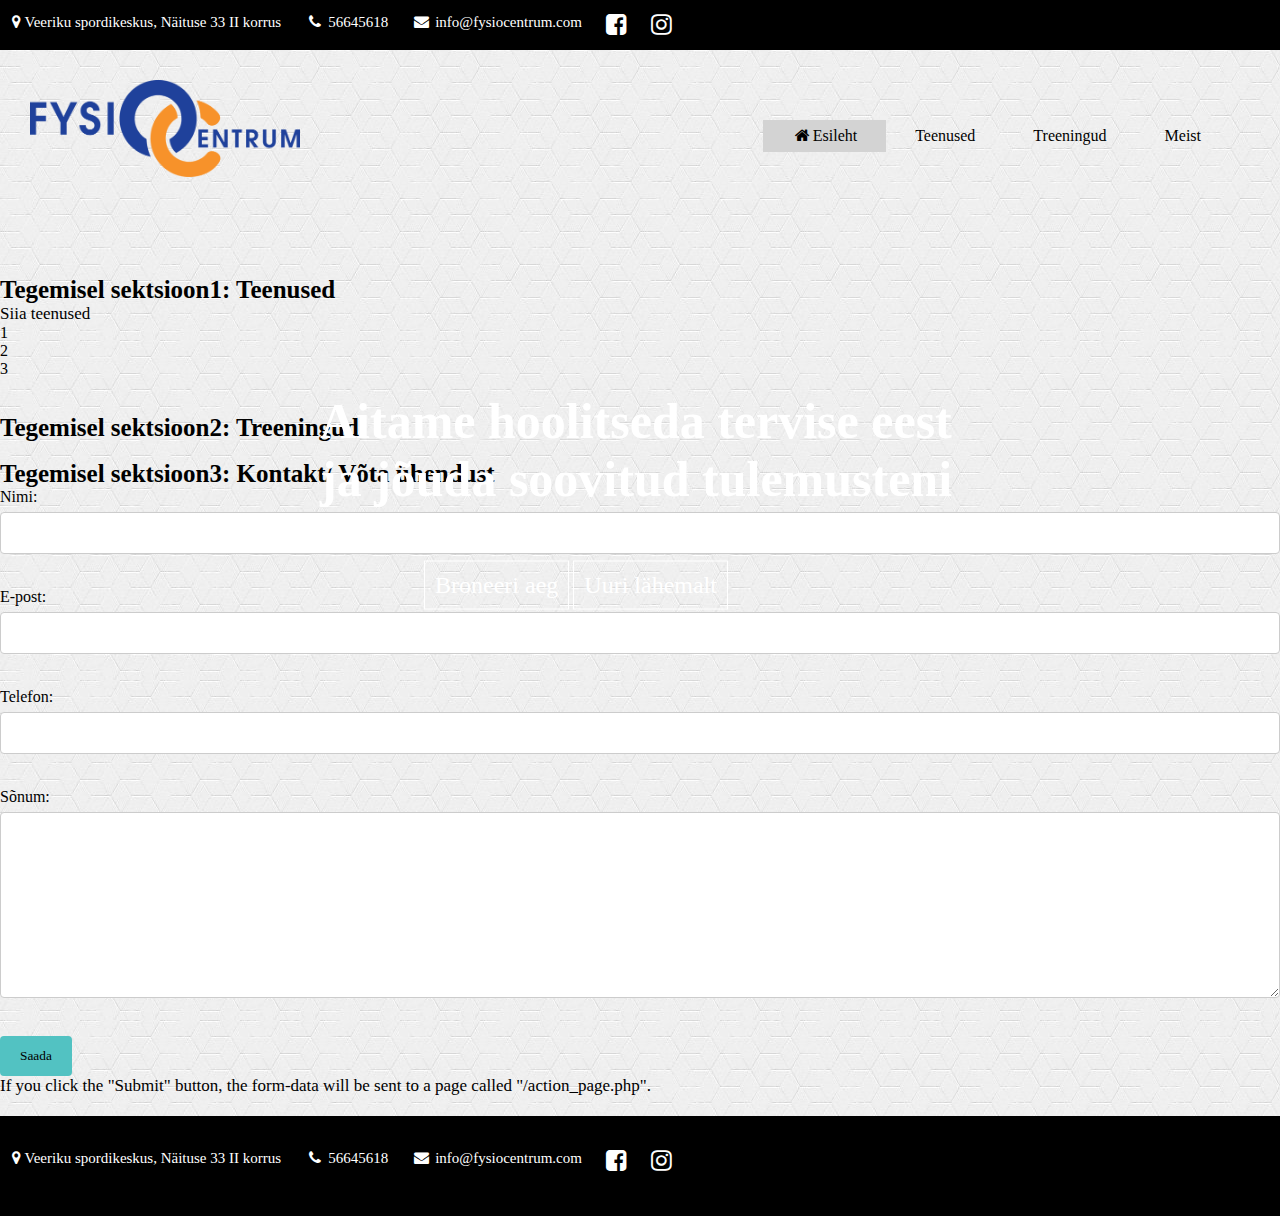
<file: index.html>
<!DOCTYPE html>
<html lang="en">
	<head>
	    <title>FysioCentrum</title>
		<meta charset="UTF-8">
		<meta name="viewport" content="width=device-width, initial-scale=1.0">
		<!-- css file -->
		<link rel="stylesheet" href="css/ühine.css">
		<link rel="stylesheet" href="css/avaleht.css">
		<!-- icon library -->
		<link rel="stylesheet" href="https://cdnjs.cloudflare.com/ajax/libs/font-awesome/4.7.0/css/font-awesome.min.css">
	</head>

	<body>
		<header>
			<!-- icons from fontawesome.com -->
			<div class ="navbar">
				<a href="meist.html#contacts"><i class="fa fa-map-marker"></i> Veeriku spordikeskus, Näituse 33 II korrus</a>
			  	<a href="meist.html#contacts"><i class="fa fa-fw fa-phone"></i> 56645618</a>
			  	<a href="meist.html#contacts"><i class="fa fa-fw fa-envelope"></i> info@fysiocentrum.com</a>
			  	<a href="https://www.facebook.com/FysioCentrum/" target="_blank"><i class="fa fa-facebook-square" style="font-size:24px"></i></a>
			  	<a href="https://www.instagram.com/fysio_centrum" target="_blank"><i class="fa fa-instagram" style="font-size:24px"></i></a>
			</div>

			<div class="logo">
				<img src="pildid/logo.png" alt="FC logo">
			</div>

			<nav class="nav">
				<ul>
					<li class="active"><a href="index.html"><i class="fa fa-fw fa-home"></i>Esileht</a></li>
					<li><a href="teenused.html">Teenused</a></li>
					<li><a href="treeningud.html">Treeningud</a></li>
					<li><a href="meist.html">Meist</a></li>
				</ul>
			</nav>
		</header>

		<section>		
			<div class="title">
				<h1>Aitame hoolitseda tervise eest ja jõuda soovitud tulemusteni</h1>
			</div>
			<div class="button">
				<a href="#" class="btn">Broneeri aeg</a>
				<a href="#" class="btn">Uuri lähemalt</a>
			</div>
		</section>

		<!-- POOLELI -->
		<article>
			<br>
			<h2>Tegemisel sektsioon1: Teenused</h2>
			<p>Siia teenused</p>
			<div class="grid-container">
				<div>1</div>
				<div>2</div>
				<div>3</div>
			</div>
			<br>
		</article>

		<!-- POOLELI -->
		<article>
			<br>
			<h2>Tegemisel sektsioon2: Treeningud</h2>
			<br>
		</article>

		<!-- POOLELI -->
		<article>
			<h2>Tegemisel sektsioon3: Kontakt/ Võta ühendust</h2>
			<form action="/action_page.php">
			  	Nimi:<br>
			  	<input type="text" name="firstname">
			  	<br><br>
			  	E-post:<br>
			  	<input type="text" name="lastname">
			  	<br><br>
			  	Telefon:<br>
			  	<input type="text" name="lastname">
			  	<br><br>
			  	Sõnum:<br>
			  	<textarea name="message" rows="10" cols="40"></textarea>
				<br><br>
			  	<input type="submit" value="Saada">
			</form> 
			<p>If you click the "Submit" button, the form-data will be sent to a page called "/action_page.php".</p>
		</article>

	<footer>
	  	<!-- icons from fontawesome.com -->
		<div class ="navbar">
			<a href="meist.html#contacts"><i class="fa fa-map-marker"></i> Veeriku spordikeskus, Näituse 33 II korrus</a>
		  	<a href="meist.html#contacts"><i class="fa fa-fw fa-phone"></i> 56645618</a>
		  	<a href="meist.html#contacts"><i class="fa fa-fw fa-envelope"></i> info@fysiocentrum.com</a>
		  	<a href="https://www.facebook.com/FysioCentrum/" target="_blank"><i class="fa fa-facebook-square" style="font-size:24px"></i></a>
		  	<a href="https://www.instagram.com/fysio_centrum" target="_blank"><i class="fa fa-instagram" style="font-size:24px"></i></a>
		</div>
	</footer>

	</body>
</html>
</file>
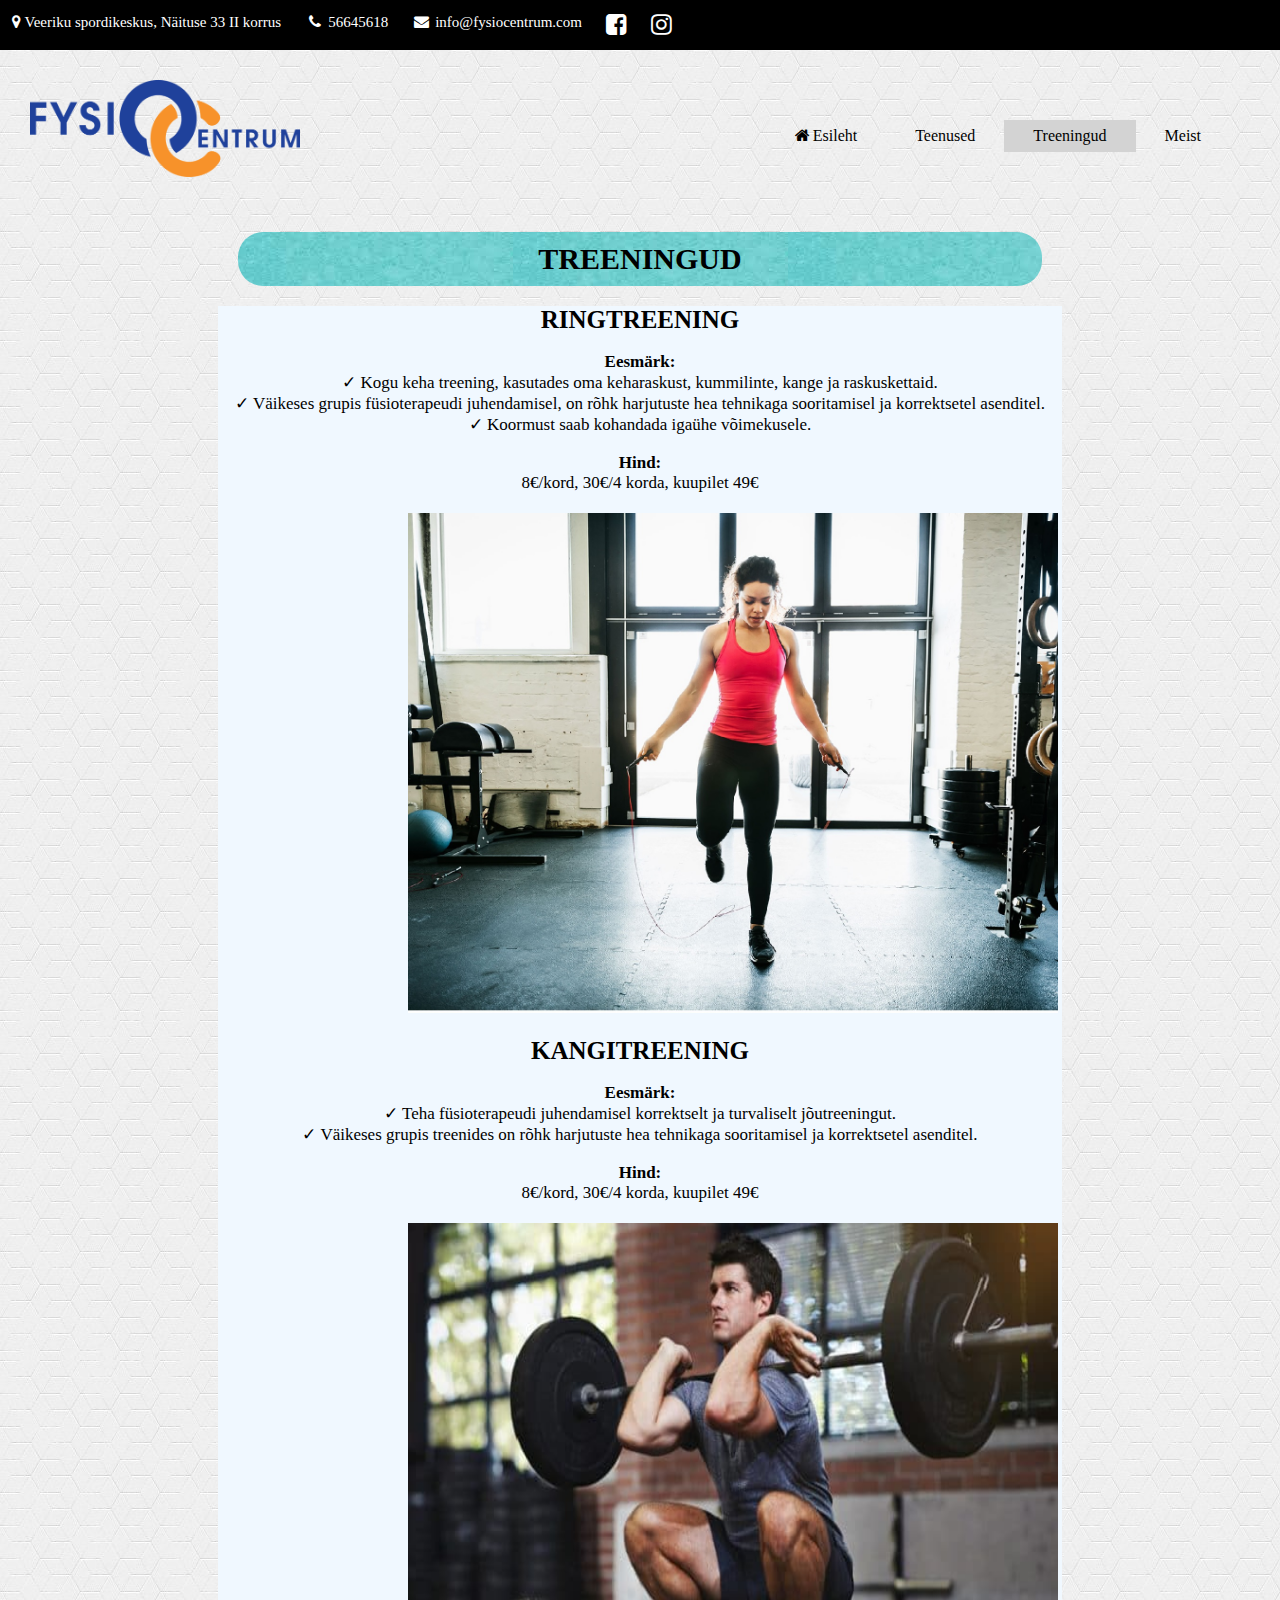
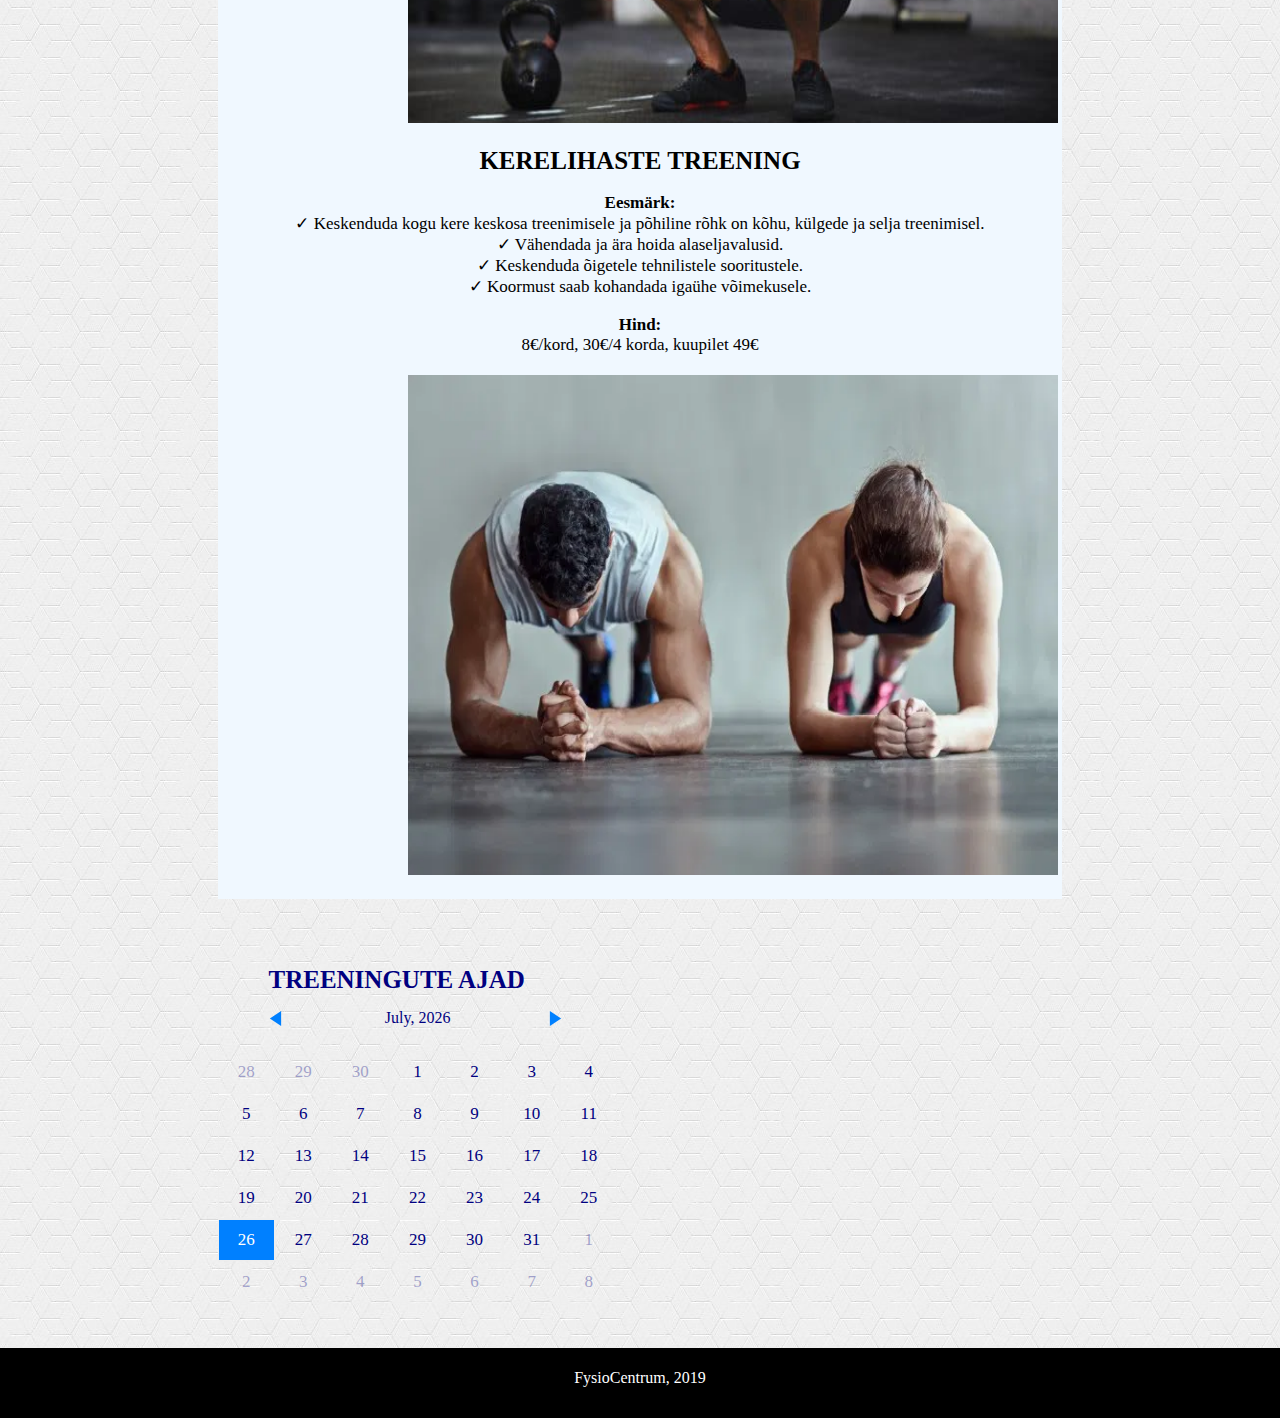
<file: treeningud.html>
<!DOCTYPE html>
<html lang="et">
	<head>
		<title>Treeningud</title>
    	<meta charset="UTF-8">
    	<meta name="viewport" content="width=device-width, initial-scale=1.0">
    	<!-- css file -->
        <link rel="stylesheet" href="css/ühine.css">
        <link rel="stylesheet" href="css/treeningud.css">
		<!-- calender javascript -->
		<link href="https://fonts.googleapis.com/css?family=Roboto+Condensed" rel="stylesheet">
		<!-- icon library -->
		<link rel="stylesheet" href="https://cdnjs.cloudflare.com/ajax/libs/font-awesome/4.7.0/css/font-awesome.min.css">
	</head>
	<body>
        <header>
            <!-- icons from fontawesome.com -->
            <div class ="navbar">
                <a href="meist.html#contacts"><i class="fa fa-map-marker"></i> Veeriku spordikeskus, Näituse 33 II korrus</a>
                <a href="meist.html#contacts"><i class="fa fa-fw fa-phone"></i> 56645618</a>
                <a href="meist.html#contacts"><i class="fa fa-fw fa-envelope"></i> info@fysiocentrum.com</a>
                <a href="https://www.facebook.com/FysioCentrum/" target="_blank"><i class="fa fa-facebook-square" style="font-size:24px"></i></a>
                <a href="https://www.instagram.com/fysio_centrum/" target="_blank"><i class="fa fa-instagram" style="font-size:24px"></i></a>
            </div>

            <div class="logo">
                <img src="./pildid/logo.png" alt="FC logo">
            </div>

            <nav class="nav">
                <ul>
                    <li><a href="avaleht.html"><i class="fa fa-fw fa-home"></i>Esileht</a></li>
					<li><a href="teenused.html">Teenused</a></li>
                    <li class="active"><a href="treeningud.html">Treeningud</a></li>
                    <li><a href="meist.html">Meist</a></li>
                </ul>
            </nav>
        </header>

		<section>
			<h1 class="headline">TREENINGUD</h1>
			<div class="back">
				<div class="text_1">
					<h2>RINGTREENING</h2>
					<br>
					<h3>Eesmärk:</h3>
					<p>✓ Kogu keha treening, kasutades oma keharaskust, kummilinte, kange ja raskuskettaid. </p>
					<p>✓ Väikeses grupis füsioterapeudi juhendamisel, on rõhk harjutuste hea tehnikaga sooritamisel ja korrektsetel asenditel.</p>
					<p>✓ Koormust saab kohandada igaühe võimekusele. </p>
					<br>
					<h3>Hind:</h3>
					<p>8€/kord, 30€/4 korda, kuupilet 49€<p>
				</div>
				
				<div class="pic_1">
					<img src="pildid/ringtreening.jpg"  alt="ringtreening" width="650" height= "500">
				</div>
				<div class="text_1" >
					<h2>KANGITREENING</h2>
					<br>
					<h3>Eesmärk:</h3>
					<p>✓ Teha füsioterapeudi juhendamisel korrektselt ja turvaliselt jõutreeningut.</p>
					<p>✓ Väikeses grupis treenides on rõhk harjutuste hea tehnikaga sooritamisel ja korrektsetel asenditel.</p>
					<br>
					<h3>Hind:</h3>
					<p>8€/kord, 30€/4 korda, kuupilet 49€</p>
				</div>
				<div class="pic_1">
					<img src="pildid/jõutreening.jpg" alt="kangitreening" width="650" height="500">
				</div>
		
				<div class="text_1">
					<h2>KERELIHASTE TREENING</h2>
					<br>
					<h3>Eesmärk:</h3>
					<p>✓ Keskenduda kogu kere keskosa treenimisele ja põhiline rõhk on kõhu, külgede ja selja treenimisel.</p>
					<p>✓ Vähendada ja ära hoida alaseljavalusid.</p>
					<p>✓ Keskenduda õigetele tehnilistele sooritustele.</p>
					<p>✓ Koormust saab kohandada igaühe võimekusele.</p>
					<br>
					<h3>Hind:</h3>
					<p>8€/kord, 30€/4 korda, kuupilet 49€</p>
				</div>
			
				<div class="pic_1">
					<img src="pildid/kerelihased.jpg" alt="kangitreening" width="650" height="500">
				</div>
			</div>
		</section>

		<section>
			<div class="calender_head">	
				<h2>TREENINGUTE AJAD</h2>
			</div>
			<div id="caleandar">
			</div>
		</section>


		<footer>
			<div>FysioCentrum, 2019
			</div>
		</footer>

		<script  src="javascript/caleandar.js"></script>
		<script  src="javascript/treening_ajad.js"></script>
		<!-- code from https://www.cssscript.com/create-simple-event-calendar-javascript-caleandar-js/ -->
	</body>	
</html>
</file>
<file: css/ühine.css>
﻿*{
	padding:0;
	margin: 0;
	font-family: Pacifico;
}

*{
	box-sizing: border-box;
}

header{
	overflow: hidden;
	line-height: 20px;
}

/*pealkirjade stiilid*/
h1{
	font-size: 30px;
	line-height: normal;
}

h2{
	font-size: 25px;
}

h3{
	font-size:17px
}

p{
    font-size: 17px;
}

a{
	color: #ff606b;	
}

body{
    background-image: url("../pildid/taust.jpg");
}

section{
	padding-right: 7%;
	padding-left: 7%;
	padding-top: 2%;
	padding-bottom: 2%;
	margin-left: 10%;
    margin-right: 10%;
    overflow: auto;
}

footer{
	background-color: black;
	margin-top: 20px;
	padding-top: 20px;
	padding-bottom: 30px;
	width: 100%;
	text-align: center;
	color: white;
	line-height: 20px;
}

/*navigatsioon*/
ul {
	float: right;
	list-style-type: none;
	margin-top: 20px;
}

ul li{
	display:inline-block;
	float: left;
}

ul li a{
	display: block;
	color: #000;
	text-align: center;
	text-decoration: none;
	border: 1px solid transparent;
	padding: 5px 28px;
	transition: 0.6s ease;
}

ul li a:hover{
	background-color: #000;
	color: #ffffff;
}	

ul li.active a{
	background-color: lightgrey;
}
/*esilehe logo*/
.logo img{
	float:left;
	width: 270px;
	height: auto;
	margin: 30px;
}

/*lehe ülaservas olev kontaktiriba*/
.navbar {
	width: 100%;
	text-align: center;
  	overflow: hidden;
	background-color: black;
	top: 0;
}

.navbar a{
	float: left;
	display: block;
  	padding: 12px;
  	color: white;
  	text-decoration: none;
  	font-size: 15px;
 	text-align: left;
}

.nav{
	margin:50px;
}

/*alamlehtede pealkiri*/
.headline{
    padding-top: 10px;
    padding-bottom: 10px;
    margin-bottom: 20px;
    margin-left: 20px;
    margin-right: 20px;
    text-align: center;
    background-image: url("../pildid/pealkiri.jpg");
    border-radius: 25px;
}

.back{
   	overflow: auto;
    background-color: aliceblue;
}

/*scrollbar*/
/*Making scrollbar colourful; Code from https://www.w3schools.com/ */
/* width */
::-webkit-scrollbar {
    width: 20px;
}

/* Track */
::-webkit-scrollbar-track {
    box-shadow: inset 0 0 5px rgb(128, 128, 128); 
    border-radius: 10px;
}
    
/* Handle */
::-webkit-scrollbar-thumb {
	background-image: url("../pildid/pealkiri.jpg");
    border-radius: 10px;
}

/* Handle on hover */
::-webkit-scrollbar-thumb:hover {
    background: rgb(82, 194, 194); 
}
</file>
<file: css/avaleht.css>
/*Esilehe slideshow*/
/* Slideshow container */
.slideshow-container {
  max-width: 100%;
  /*max-height: 50%;*/
  position: relative;
  margin: auto;
}

/* Hide the images by default */
.mySlides {
  display: none;
}

/* Next & previous buttons */
.prev, .next {
  cursor: pointer;
  position: absolute;
  top: 50%;
  width: auto;
  margin-top: -22px;
  padding: 16px;
  color: white;
  font-weight: bold;
  font-size: 18px;
  transition: 0.6s ease;
  border-radius: 0 3px 3px 0;
  user-select: none;
}

/* Position the "next button" to the right */
.next {
  right: 0;
  border-radius: 3px 0 0 3px;
}

/* On hover, add a black background color with a little bit see-through */
.prev:hover, .next:hover {
  background-color: rgba(0,0,0,0.8);
}

/* Caption text */
.text {
  color: #ffffff;
  font-size: 50px;
  padding: 20px 222px;
  position: absolute;
  top: 20%;
  width: 100%;
  text-align: left;
}

/* The dots/bullets/indicators */
.dot {
  cursor: pointer;
  height: 15px;
  width: 15px;
  margin: 0 2px;
  background-color: #bbb;
  border-radius: 50%;
  display: inline-block;
  transition: background-color 0.6s ease;
}

.active, .dot:hover {
  background-color: #717171;
}

/* Fading animation */
.fade {
  -webkit-animation-name: fade;
  -webkit-animation-duration: 1.5s;
  animation-name: fade;
  animation-duration: 1.5s;
}

/*Esilehe pealkiri*/
.title{
	position: absolute;
	top: 50%;
	left: 50%;
	transform: translate(-50%,-50%);
}

.title h1{
	color: #fff;
	font-size: 50px;
	line-height: normal;
}

/*Button*/
.button {
	position: absolute;
	top: 65%;
	left: 45%;
	transform: translate(-50%,-50%);
}

.btn{
	display:inline-block;
	cursor:pointer;
	font-size:24px;
	border: 1px solid #fff;
	padding: 10px;
	color: #fff;
	text-decoration: none;
	transition: 0.6s ease;
}

.btn:hover{
	background-color: #ffffff;
	color: #000
}

.video{
	margin-right: 10%;
	margin-left: 10%;
}

.container {
	/*background-color: #f2f2f2;*/
	max-width: 900px;
  	margin: auto;
  	padding: 10px;
}

/*Treeningud*/
.column {
  float: left;
  width: 33%;
  padding: 0 10px;
}

/* Remove extra left and right margins, due to padding in columns */
.row {margin: 0 -5px;}

/* Clear floats after the columns */
.row:after {
  content: "";
  display: table;
  clear: both;
}

/* Style the counter cards */
.card {
  box-shadow: 0 4px 8px 0 rgba(0, 0, 0, 0.2);
  padding: 25px;
  margin: 5px;
  text-align: center;
  background-color: #f1f1f1;
}

.card:hover{
	background-color: #ffffff;
	color: #000
}

#sendbutton{
	background-image: url("../pildid/pealkiri.jpg");
	width: 60px;
	height: 30px;
	border-radius: 25px;
}


input[type=text], select, textarea {
 	width: 100%;
	padding: 12px;
	border: 1px solid #ccc;
	border-radius: 4px;
	box-sizing: border-box;
	margin-top: 6px;
	margin-bottom: 16px;
	resize: vertical;
}

input[type=submit] {
	background-color: rgb(82, 194, 194);
	color: #000;
	padding: 12px 20px;
	border: none;
	border-radius: 4px;
	cursor: pointer;
}

input[type=submit]:hover {
	background-color: #45a049;
}

/* Responsive columns - one column layout (vertical) on small screens */
@media screen and (max-width: 600px) {
  .column {
    width: 100%;
    display: block;
    margin-bottom: 20px;
  }
}

@-webkit-keyframes fade {
  from {opacity: .4}
  to {opacity: 1}
}

@keyframes fade {
  from {opacity: .4}
  to {opacity: 1}
}
</file>
<file: css/treeningud.css>
.cld-main{
  width: 400px;
}
.cld-main a{
  color: #0080FF;
}
.cld-main svg{
  fill: #0080FF;
}
.cld-datetime{
  position: relative;
  min-width: 100px;
  max-width: 300px;
  margin: auto;
  overflow: hidden;
}
.cld-datetime .today{
  position: relative;
  float: left;
  width: calc(100% - 40px);
  margin: auto;
  text-align: center;
}

.cld-nav{
  position: relative;
  width: 20px;
  height: 20px;
  margin-top: 2px;
}

.cld-nav:hover{
  cursor: pointer;
}

.cld-nav:hover svg{
  fill: #005EFF;
}

.cld-rwd{
  float: left;
}

.cld-fwd{
  float: right;
}

.cld-nav svg:hover{
  }

.cld-labels, .cld-days{
  padding-left: 0;
}

.cld-label, .cld-day{
  box-sizing: border-box;
  display: inline-block;
  width: 14.28%;
  text-align: center;
}

.cld-day{
  border: 1px solid #eee;
}

.cld-day.today .cld-number{
  background: #0080FF;
  color: #fff;
}

.cld-day.disableDay{
  opacity: 0.5;
}

.cld-day.nextMonth, .cld-day.prevMonth{
  opacity: 0.33;
}

.cld-number{
  position: relative;
  margin: 0;
  padding: 10px;
}

.cld-title{
  position: absolute;
  z-index: 5;
  display: none;
  top: 35px;
  left: 0;
  padding: 5px 10px;
  background: #fff;
  white-space: nowrap;
  border: 1px solid #ccc;
  border-radius: 5px;
  font-size: 12px;
}

.cld-number:hover .cld-title{
  display: block;
}
.cld-title::before{
  content: '';
  position: absolute;
  top: -7.5px; left: 10px;
  width: 0;
  height: 0;
  border-left: 7.5px solid transparent;
  border-right: 7.5px solid transparent;
  border-bottom: 7.5px solid #ccc;
}

.cld-number.eventday{
  font-weight: bold;
  color: #0080FF;
}

.cld-number.eventday:hover{
  cursor: pointer;
  background: #eee;
}

.today .cld-number.eventday:hover{
  background: #005EFF;
}

/* code from https://www.cssscript.com/create-simple-event-calendar-javascript-caleandar-js/ */

.text_1{
	text-align: center;
}

.pic_1{
	display: block;
  	margin-left: auto;
 	margin-right: auto;
	width: 55%;
	padding: 20px 0;
}

.calender_head{
	position :relative;	
	left: 4.25%;
	color: navy;
	padding: 15px;
}
</file>
